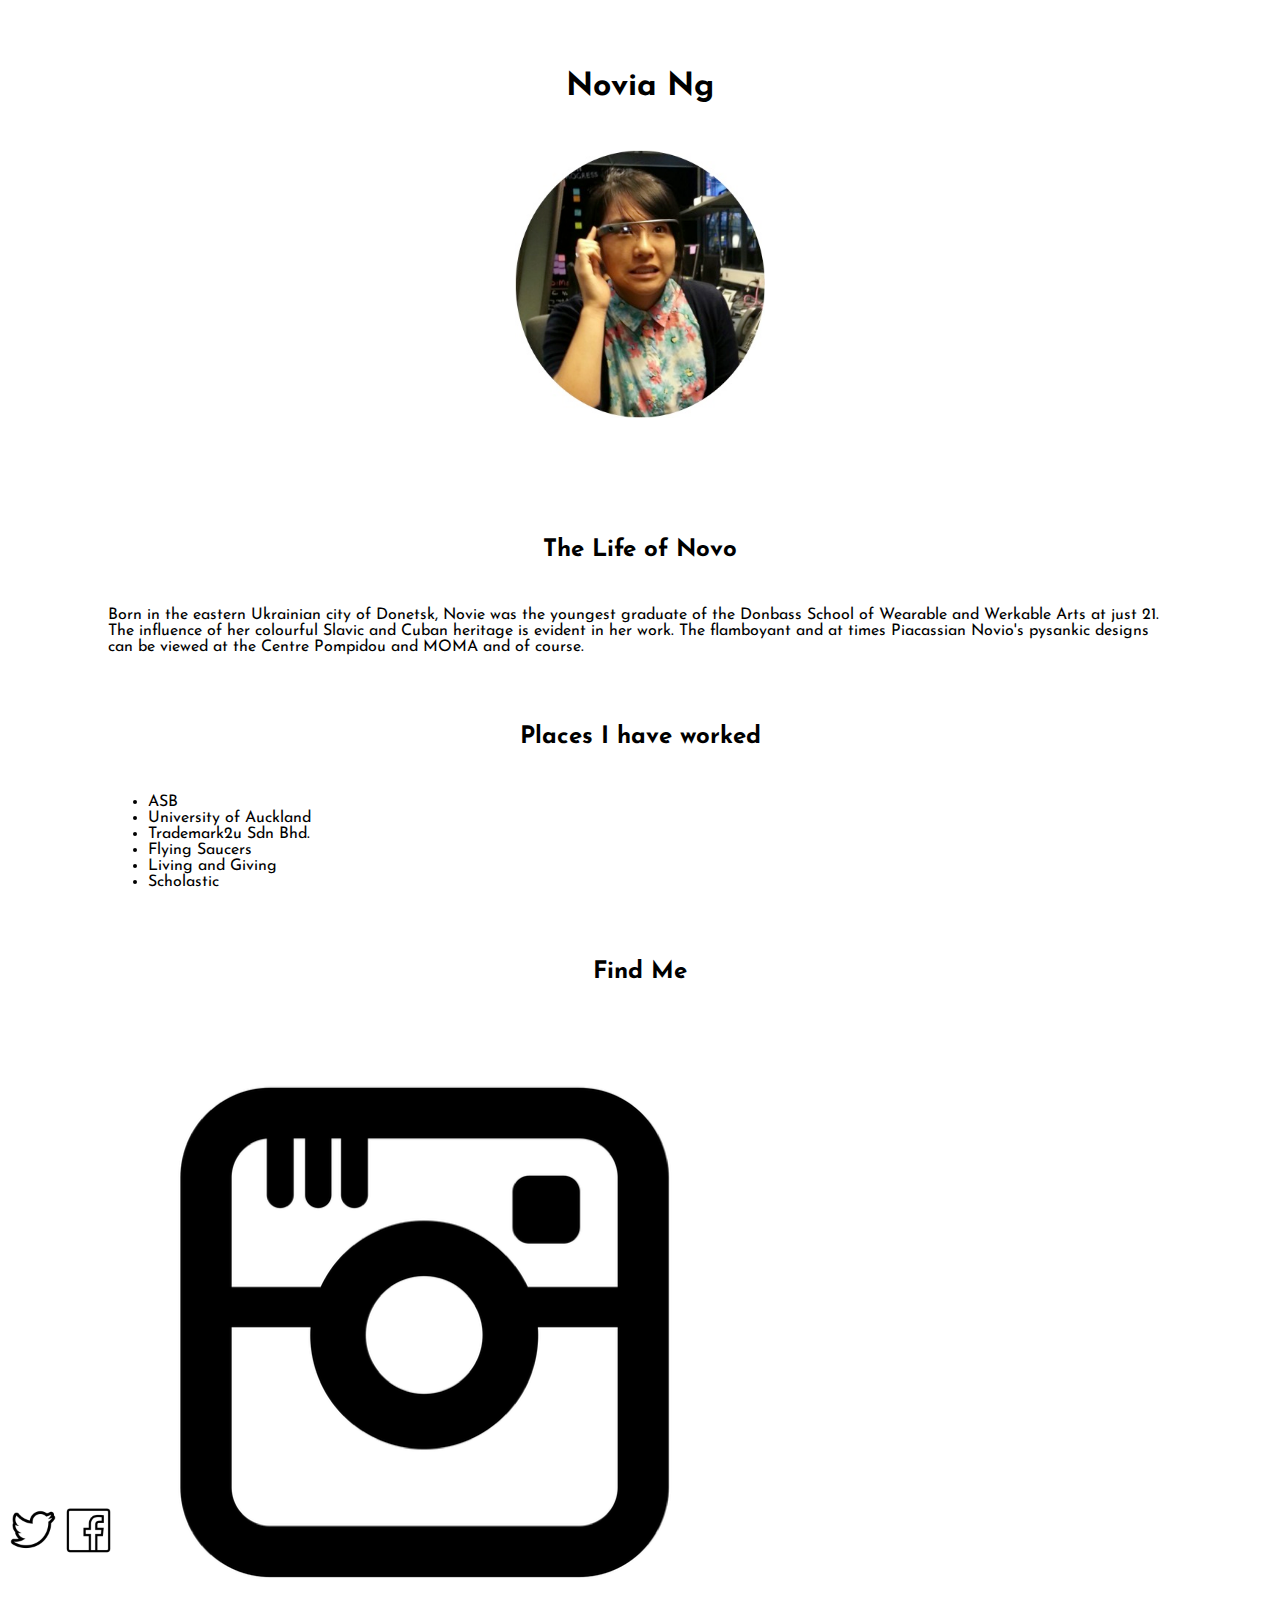
<file: Portfolio/index.html>
<!DOCTYPE html>
<html>

    <head>
        <title>Portfolio de Novio</title>
        <link rel="stylesheet" href="stylesheet.css">
      <link href='http://fonts.googleapis.com/css?family=Josefin+Sans:400,700' rel='stylesheet' type='text/css'>
    </head>

    <!-- body contains the visible page content -->
    <body>
        <!-- My HTML Code Goes Here-->
        <div class="first">
        <h1>Novia Ng</h1>
        
        <img class="displayed" src="images/novy.jpg">
        </div>
        <h2>The Life of Novo</h2>
      <div class="para">  
          <p>Born in the eastern Ukrainian city of Donetsk, Novie was the youngest graduate of the Donbass School of Wearable and Werkable Arts at just 21. 
            The influence of her colourful Slavic and Cuban heritage is evident in her work. The flamboyant and at times Piacassian 
            Novio's pysankic designs can be viewed at the Centre Pompidou and MOMA and of course.   </p> </div>
    
        <h2>Places I have worked</h2>
        
    <div class="list">
        <ul>
            <li>ASB</li>
            <li>University of Auckland</li>
            <li>Trademark2u Sdn Bhd.</li>
            <li>Flying Saucers</li>
            <li>Living and Giving</li>
            <li>Scholastic</li>
        </ul>
   </div>
    
    
        <h2>Find Me</h2>
       <div class="buttons"> 
        <a href="https://twitter.com/n_ng"><img class="twitter" src="images/noun_20940.png">
        </a>
        <a href="https://www.facebook.com/novy.ng"><img  class="face" src="images/face.png"></a>
        <a href="https://instagram.com/gnaivon/"><img class="insta" src="images/intsta.png"></a>
    </div>
    </body>
    
</html>
</file>
<file: Portfolio/stylesheet.css>
html
{
}

.first
{
    height:100%;
    padding-bottom: 50px;
}
h1
{
    text-align: center;
    padding-top: 50px;
    padding-bottom: 25px;
    font-family: 'Josefin Sans', sans-serif;
    font-weight: 700;
}

img.displayed 
{
    display: block;
    margin-left: auto;
    margin-right: auto;
    width: 250px;
    height: auto;
}

h2
{
    text-align: center;
    padding-top: 50px;
    padding-bottom: 25px;
    font-family: 'Josefin Sans', sans-serif;
    font-weight: 700;
}

.para
{
    padding-left: 100px;
    padding-right: 100px;
    font-family: 'Josefin Sans', sans-serif;
    font-weight: 400;
}

.list
{
    padding-left: 100px;
    padding-right: 100px;
    font-family: 'Josefin Sans', sans-serif;
    font-weight: 400;
}

.twitter
{
    padding-bottom: 50px;
    align-content: center;
    height: 50px;
    width: auto;
}

.face
{
    padding-bottom: 50px;
    align-content: center;
    height: 50px;
    width: auto;
}
</file>
